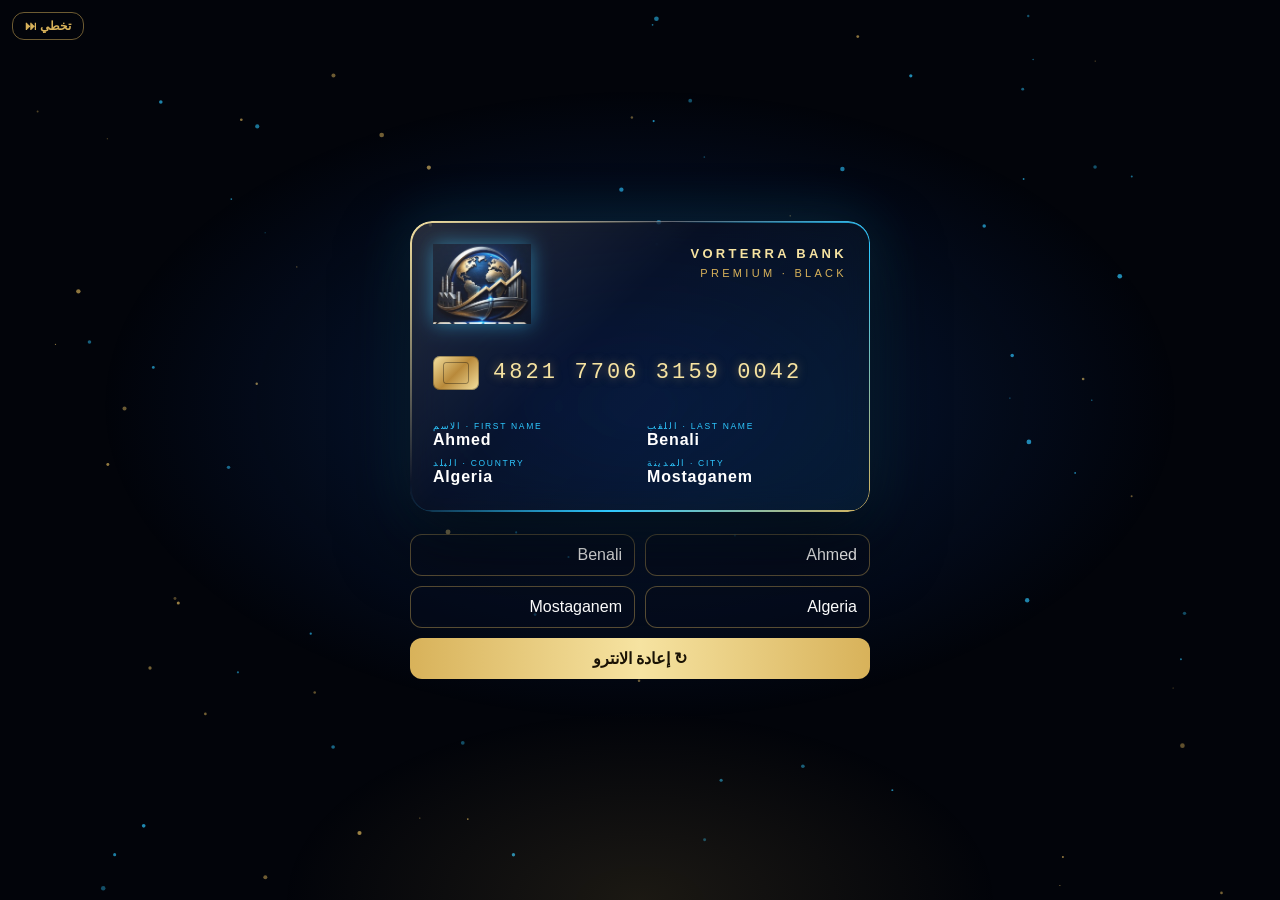
<file: index (3).html>
<!DOCTYPE html>
<html lang="ar" dir="rtl"><head><meta charset="utf-8">
<meta name="viewport" content="width=device-width, initial-scale=1, viewport-fit=cover">
<title>VORTERRA — Intro & Bank Card</title>
<link rel="icon" href="data:image/svg+xml,<svg xmlns='http://www.w3.org/2000/svg' viewBox='0 0 100 100'><text y='.9em' font-size='90'>🌐</text></svg>">
<style>
:root{--gold:#d8b25a;--gold2:#f6e3a1;--cy:#2ec8ff;--bg:#02040a;--tx:#e9eef7}
*{box-sizing:border-box;margin:0}
html,body{height:100%;background:var(--bg);color:var(--tx);font-family:"Segoe UI",Tahoma,Arial,sans-serif;overflow:hidden}
:root{padding-top:env(safe-area-inset-top,0px);padding-bottom:env(safe-area-inset-bottom,0px)}
canvas{position:fixed;inset:0;width:100%;height:100%}
.bgglow{position:fixed;inset:0;background:radial-gradient(60% 50% at 50% 45%,rgba(20,70,160,.35),transparent 70%),radial-gradient(40% 30% at 50% 100%,rgba(216,178,90,.12),transparent 70%)}
.stage{position:fixed;inset:0;display:grid;place-items:center}
/* INTRO */
#intro{opacity:0}
.play #intro{animation:introLife 7s ease both}
@keyframes introLife{0%{opacity:0}8%{opacity:1}80%{opacity:1;filter:none}100%{opacity:0;filter:blur(14px);transform:scale(1.15)}}
.logo{position:relative;width:min(86vw,820px);aspect-ratio:1344/768}
.logo img{position:absolute;inset:0;width:100%;height:100%;mix-blend-mode:screen;opacity:0;transform:scale(.6);filter:blur(24px) brightness(2)}
.play .logo img{animation:logoIn 2.4s .5s cubic-bezier(.2,.9,.2,1) forwards,pulse 3s 3s ease-in-out infinite}
@keyframes logoIn{60%{opacity:1;filter:blur(2px) brightness(1.5)}100%{opacity:1;transform:scale(1);filter:blur(0) brightness(1)}}
@keyframes pulse{50%{filter:drop-shadow(0 0 22px rgba(46,200,255,.55)) brightness(1.12)}}
.sweep{position:absolute;inset:0;overflow:hidden;mix-blend-mode:screen;pointer-events:none;-webkit-mask-image:linear-gradient(#000,#000);}
.sweep::after{content:"";position:absolute;top:-20%;bottom:-20%;width:18%;left:-30%;background:linear-gradient(100deg,transparent,rgba(246,227,161,.55),rgba(46,200,255,.5),transparent);transform:skewX(-18deg);filter:blur(6px)}
.play .sweep::after{animation:sw 1.6s 3s ease-in-out 2}
@keyframes sw{to{left:130%}}
.ring{position:absolute;left:50%;top:48%;width:60%;aspect-ratio:1;border-radius:50%;border:2px solid rgba(46,200,255,.6);transform:translate(-50%,-50%) scale(.2);opacity:0;box-shadow:0 0 40px rgba(46,200,255,.5),inset 0 0 40px rgba(216,178,90,.3)}
.play .ring{animation:ring 2.6s .3s ease-out forwards}
.play .ring.b{animation-delay:.9s;border-color:rgba(216,178,90,.7)}
@keyframes ring{0%{opacity:.9;transform:translate(-50%,-50%) scale(.2)}100%{opacity:0;transform:translate(-50%,-50%) scale(1.9)}}
.tag{position:absolute;bottom:-8%;width:100%;text-align:center;letter-spacing:.7em;font-size:clamp(10px,1.6vw,16px);color:var(--gold);opacity:0;direction:ltr}
.play .tag{animation:tag 1.6s 2.8s forwards}
@keyframes tag{to{opacity:.85;letter-spacing:.45em}}
/* CARD */
#cardScene{opacity:0;pointer-events:none;flex-direction:column;gap:22px;display:flex;align-items:center;justify-content:center;padding:16px}
.play #cardScene{animation:cardShow 1.8s 5.6s ease forwards}
@keyframes cardShow{to{opacity:1;pointer-events:auto}}
.persp{perspective:1100px}
.card{position:relative;width:min(88vw,460px);aspect-ratio:1.586;border-radius:22px;padding:5%;direction:ltr;
 background:linear-gradient(135deg,rgba(255,255,255,.14),rgba(255,255,255,.02) 40%,rgba(46,200,255,.08)),rgba(6,10,22,.38);
 backdrop-filter:blur(14px) saturate(1.4);-webkit-backdrop-filter:blur(14px) saturate(1.4);
 box-shadow:0 30px 70px rgba(0,0,0,.65),0 0 60px rgba(46,200,255,.18),inset 0 1px 0 rgba(255,255,255,.35);
 transform-style:preserve-3d;transition:transform .15s;display:flex;flex-direction:column;justify-content:space-between;overflow:hidden}
.card::before{content:"";position:absolute;inset:0;border-radius:inherit;padding:1.5px;background:linear-gradient(135deg,var(--gold2),transparent 35%,var(--cy) 65%,var(--gold));-webkit-mask:linear-gradient(#000 0 0) content-box,linear-gradient(#000 0 0);-webkit-mask-composite:xor;mask-composite:exclude}
.card::after{content:"";position:absolute;inset:-50%;background:linear-gradient(115deg,transparent 42%,rgba(255,255,255,.16) 50%,transparent 58%);animation:shine 5s 7s ease-in-out infinite;transform:translateX(-60%)}
@keyframes shine{40%,100%{transform:translateX(60%)}}
.top{display:flex;justify-content:space-between;align-items:flex-start}
.top img{height:clamp(52px,17vw,80px);mix-blend-mode:screen;filter:drop-shadow(0 0 10px rgba(46,200,255,.5))}
.bank{text-align:right;font-size:11px;letter-spacing:.3em;color:var(--gold);line-height:1.6}
.bank b{display:block;font-size:13px;color:var(--gold2)}
.mid{display:flex;align-items:center;gap:14px}
.chip{width:46px;height:34px;border-radius:7px;background:linear-gradient(135deg,#f6e3a1,#b8893a 50%,#f6e3a1);box-shadow:inset 0 0 0 1px rgba(0,0,0,.3);position:relative}
.chip::before{content:"";position:absolute;inset:6px 10px;border:1px solid rgba(0,0,0,.35);border-radius:3px}
.num{font-family:"Courier New",monospace;font-size:clamp(15px,4.6vw,22px);letter-spacing:.14em;color:var(--gold2);text-shadow:0 0 10px rgba(216,178,90,.5)}
.grid{display:grid;grid-template-columns:1fr 1fr;gap:6px 14px}
.f small{display:block;font-size:8.5px;letter-spacing:.2em;color:var(--cy);text-transform:uppercase}
.f span{display:block;font-size:clamp(12px,3.6vw,16px);font-weight:600;letter-spacing:.05em;color:#fff;white-space:nowrap;overflow:hidden;text-overflow:ellipsis;min-height:1.3em}
/* FORM */
.form{display:grid;grid-template-columns:1fr 1fr;gap:10px;width:min(88vw,460px)}
.form input{width:100%;padding:11px 12px;border-radius:12px;border:1px solid rgba(216,178,90,.4);background:rgba(8,14,30,.55);color:#fff;font:inherit;outline:none}
.form input:focus{border-color:var(--cy);box-shadow:0 0 14px rgba(46,200,255,.4)}
button{grid-column:1/-1;padding:11px;border-radius:12px;border:0;cursor:pointer;font:inherit;font-weight:700;color:#1a1204;background:linear-gradient(90deg,var(--gold),var(--gold2),var(--gold))}
.skip{position:fixed;top:calc(12px + env(safe-area-inset-top,0px));left:12px;z-index:5;font-size:12px;padding:6px 12px;grid-column:auto;border:1px solid rgba(216,178,90,.5);background:transparent;color:var(--gold)}
@media (prefers-reduced-motion:reduce){*{animation-duration:.01s!important;animation-delay:0s!important}}
</style></head><body>
<canvas id="c"></canvas><div class="bgglow"></div>
<button class="skip" id="skip">تخطي ⏭</button>
<div class="stage" id="intro"><div class="logo">
 <div class="ring"></div><div class="ring b"></div>
 <img src="[data-uri]" alt="VORTERRA"><div class="sweep"></div>
 <div class="tag">GLOBAL INDUSTRIAL ECONOMY</div></div></div>
<div class="stage" id="cardScene">
 <div class="persp"><div class="card" id="card">
  <div class="top"><img src="[data-uri]" alt="VORTERRA"><div class="bank"><b>VORTERRA BANK</b>PREMIUM · BLACK</div></div>
  <div class="mid"><div class="chip"></div><div class="num">4821 7706 3159 0042</div></div>
  <div class="grid">
   <div class="f"><small>الاسم · First name</small><span id="oN">Ahmed</span></div>
   <div class="f"><small>اللقب · Last name</small><span id="oL">Benali</span></div>
   <div class="f"><small>البلد · Country</small><span id="oC">Algeria</span></div>
   <div class="f"><small>المدينة · City</small><span id="oY">Mostaganem</span></div>
  </div></div></div>
 <div class="form">
  <input id="iN" placeholder="الاسم" value="Ahmed"><input id="iL" placeholder="اللقب" value="Benali">
  <input id="iC" placeholder="البلد" value="Algeria"><input id="iY" placeholder="المدينة" value="Mostaganem">
  <button id="replay">↻ إعادة الانترو</button></div>
</div>
<script>
const cv=document.getElementById('c'),x=cv.getContext('2d');let W,H,P=[];
function rs(){W=cv.width=innerWidth*devicePixelRatio;H=cv.height=innerHeight*devicePixelRatio}
rs();addEventListener('resize',rs);
for(let i=0;i<90;i++)P.push({x:Math.random(),y:Math.random(),r:Math.random()*2+.5,v:Math.random()*.0004+.0001,c:Math.random()<.5?'216,178,90':'46,200,255',a:Math.random()});
(function f(){x.clearRect(0,0,W,H);for(const p of P){p.y-=p.v;if(p.y<0)p.y=1;x.beginPath();x.fillStyle=`rgba(${p.c},${.25+.5*Math.abs(Math.sin(p.a+=.01))})`;x.arc(p.x*W,p.y*H,p.r*devicePixelRatio,0,7);x.fill()}requestAnimationFrame(f)})();
const b=document.body;
function play(){b.classList.remove('play');void b.offsetWidth;b.classList.add('play')}
play();
document.getElementById('replay').onclick=play;
document.getElementById('skip').onclick=()=>{b.classList.remove('play');document.getElementById('cardScene').style.cssText='opacity:1;pointer-events:auto';document.getElementById('intro').style.display='none'};
[['iN','oN'],['iL','oL'],['iC','oC'],['iY','oY']].forEach(([i,o])=>{const a=document.getElementById(i);a.oninput=()=>document.getElementById(o).textContent=a.value||'—'});
const card=document.getElementById('card');
document.addEventListener('pointermove',e=>{const r=card.getBoundingClientRect(),dx=(e.clientX-r.left-r.width/2)/innerWidth,dy=(e.clientY-r.top-r.height/2)/innerHeight;card.style.transform=`rotateY(${dx*28}deg) rotateX(${-dy*28}deg)`});
</script></body></html>
</file>
